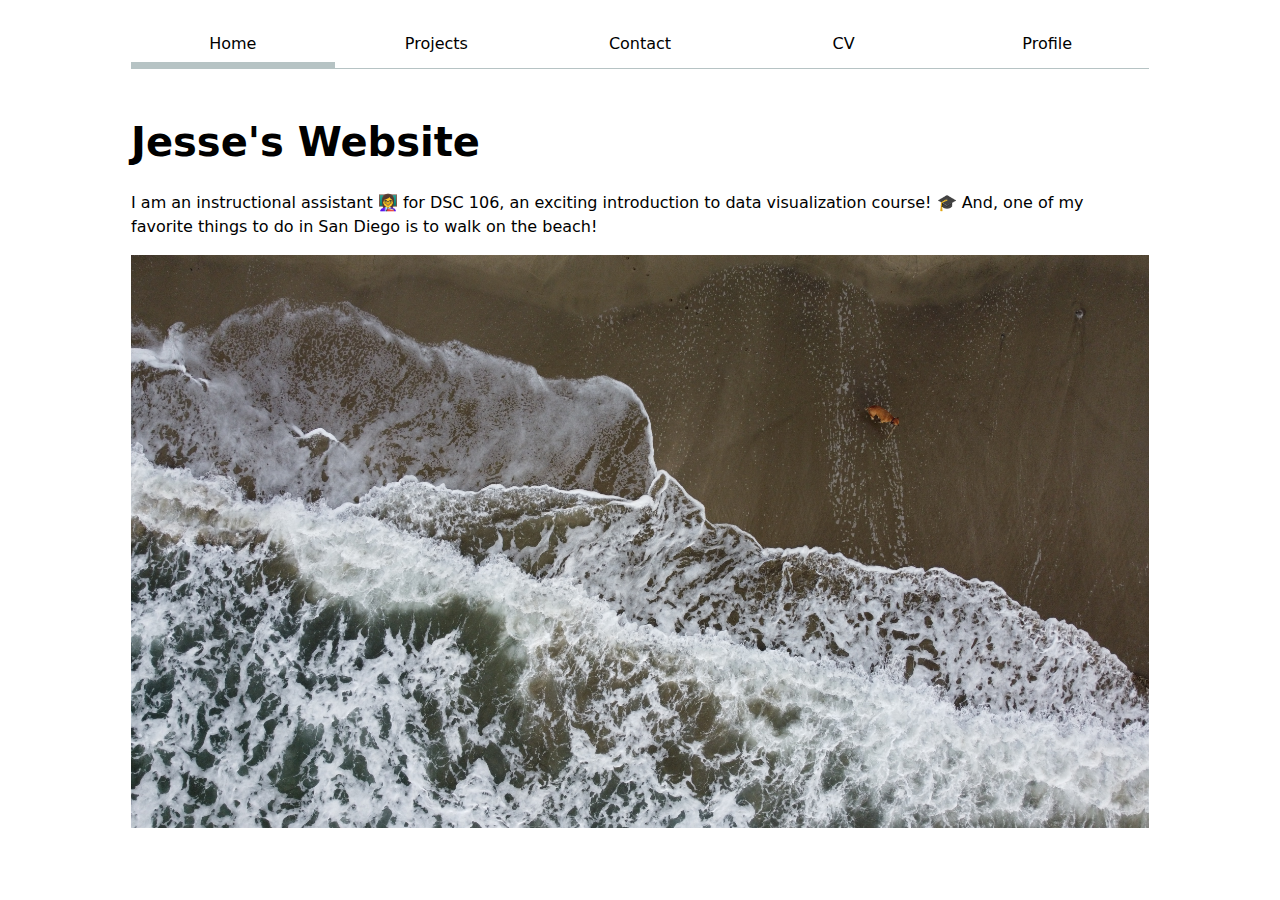
<file: index.html>
<!DOCTYPE html>
<html lang="en">
    <head>
        <meta charset="UTF-8">
        <meta name="viewport" content="width=device-width, initial-scale=1.0">
        <title>Jesse Huang: Personal site and portfolio</title>

        <link rel="stylesheet" href="style.css">
    </head>

    <body>
        <!-- lab 1 -->
        <nav>
            <a href="index.html" class="current">Home</a>
            <a href="projects/index.html">Projects</a>
            <a href="contact/index.html">Contact</a>
            <a href="cv/index.html">CV</a>
            <a href="https://github.com/jeh027" target="_blank">Profile</a>
        </nav>

        <h1>Jesse's Website</h1>
        
        <p>
            I am an instructional assistant 👩‍🏫 for DSC 106, an exciting introduction to data visualization 
            course! 🎓 And, one of my favorite things to do in San Diego is to walk on the beach!
        </p>

        <img src="images/DJI_0072.JPG", alt="Overhead shot of the beach" class="responsive-image">
        <!-- -->

        

    </body>
</html>
</file>
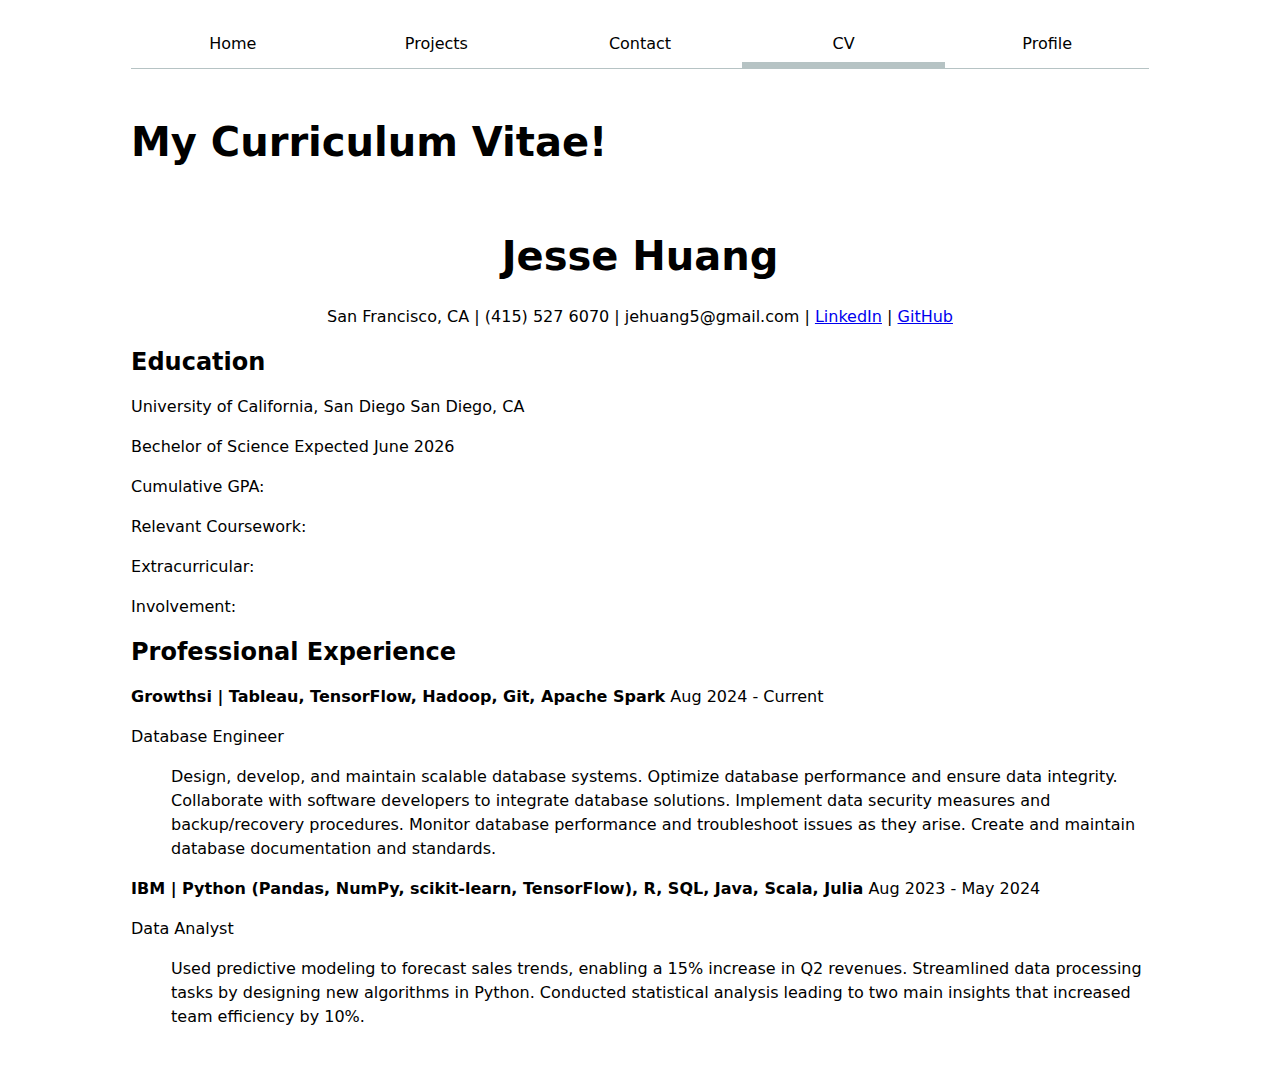
<file: cv/index.html>
<!DOCTYPE html>
<html lang="en">
    <head>
        <meta charset="UTF-8">
        <meta name="viewport" content="width=device-width, initial-scale=1.0">
        <title>CV</title>

        <link rel="stylesheet" href="../style.css">
    </head>

    <body>
        <nav>
            <a href="../index.html">Home</a>
            <a href="../projects/index.html">Projects</a>
            <a href="../contact/index.html">Contact</a>
            <a href="index.html" class="current">CV</a>
            <a href="https://github.com/jeh027" target="_blank">Profile</a>
        </nav>

        <h1 class="title">My Curriculum Vitae!</h1>

        <header class="to-center">
            <h1>Jesse Huang</h1>
            <p>San Francisco, CA | (415) 527 6070 | jehuang5@gmail.com | <a href="http://www.linkedin.com/in/jesse-huang-sf" target="_blank">LinkedIn</a> | <a href="https://github.com/jeh027" target="_blank">GitHub</a></p>
        </header>
        
        <section>
            <header>
                <h2>Education</h2>
            </header>
            
            <p>University of California, San Diego <span class="location"> San Diego, CA</p>
            <p>Bechelor of Science <span class="location"> Expected <time datetime="2026-06">June 2026</time></p>
            <p>Cumulative GPA:</p>
            <p>Relevant Coursework:</p>
            <p>Extracurricular:</p>
            <p>Involvement:</p>
        </section>

        <section>
            <header>
                <h2>Professional Experience</h2>
            </header>

            <article>
                <p><b>Growthsi | Tableau, TensorFlow, Hadoop, Git, Apache Spark</b><span class="location"> <time datetime="2024-08">Aug 2024</time> - Current</p>
                <p>Database Engineer</p>

                <ul> 
                Design, develop, and maintain scalable database systems.</li> 
                Optimize database performance and ensure data integrity.</li> 
                Collaborate with software developers to integrate database solutions.</li> 
                Implement data security measures and backup/recovery procedures.</li> 
                Monitor database performance and troubleshoot issues as they arise.</li> 
                Create and maintain database documentation and standards.</li> 
                </ul>
            </article>

            <article>
                <p><b>IBM | Python (Pandas, NumPy, scikit-learn, TensorFlow), R, SQL, Java, Scala, Julia</b><span class="location"> <time datetime="2022-08">Aug 2023</time> - <time datetime="2024-05">May 2024</time></p>
                <p>Data Analyst</p>

                <ul>
                Used predictive modeling to forecast sales trends, enabling a 15% increase in Q2 revenues.</li>
                Streamlined data processing tasks by designing new algorithms in Python.</li>
                Conducted statistical analysis leading to two main insights that increased team efficiency by 10%.</li>
                </ul>
            </article>
        </section>

    </body>
</html>
</file>
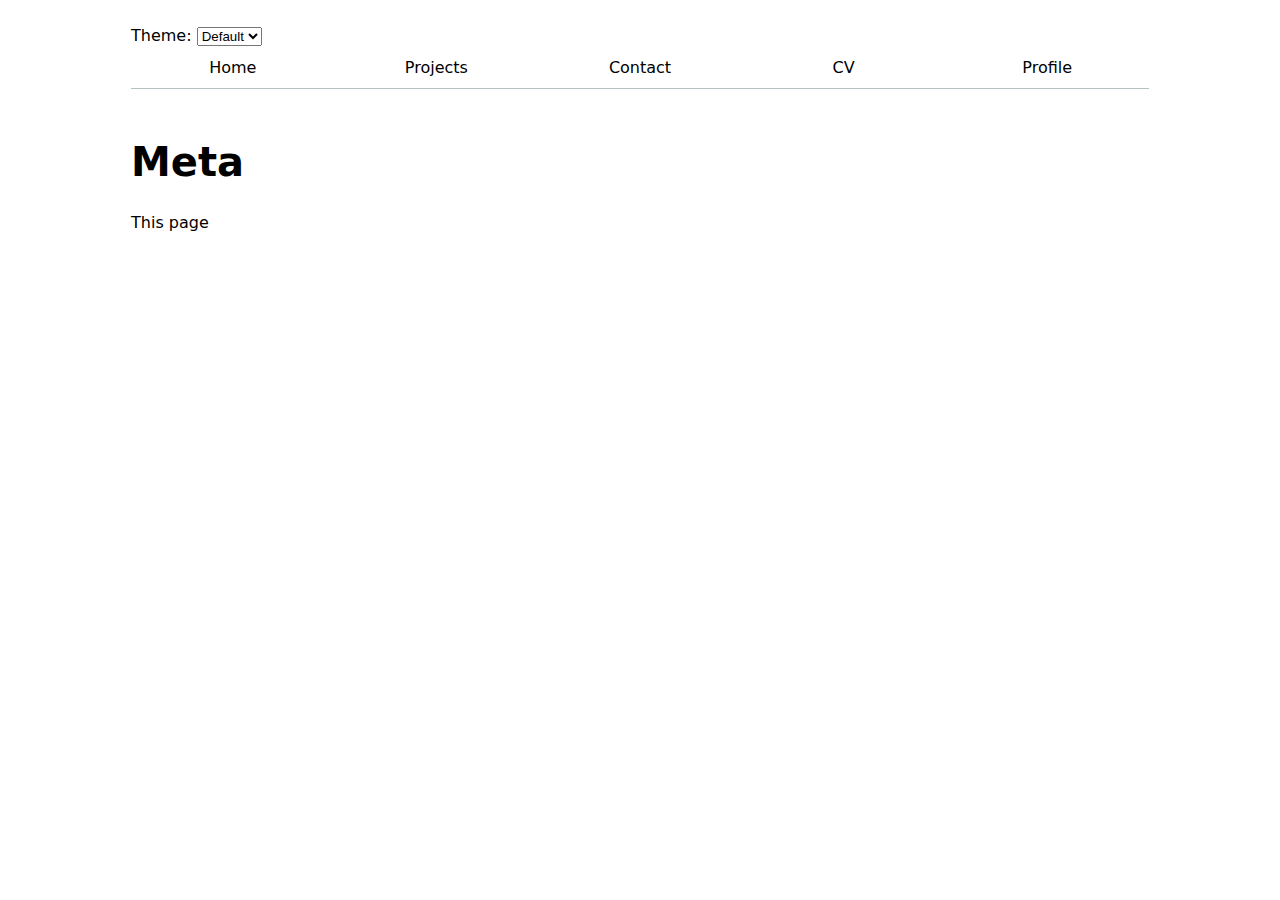
<file: meta/index.html>
<!DOCTYPE html>
<html lang="en">
    <head>
        <meta charset="UTF-8">
        <meta name="viewport" content="width=device-width, initial-scale=1.0">
        <title>Meta</title>
        
        <link rel="stylesheet" href="../style.css">
    </head>
        <body>
            <h1>Meta</h1>

            <p>
                This page
            </p>

            <script type="module" src="../global.js"></script>
        </body>
</html>
</file>
<file: style.css>
body {
    /* Set line height to 1.5 times the font size
         and use the OS’s UI font as the website font
       */
    font: 100%/1.5 system-ui;
    max-width: 100ch; /* let’s stop the content from getting so wide */
    margin-inline: auto; /* let’s center that content; alt: max(1em, (100% - 100ch) / 2) */
    padding: 1em; /* prevent from touching the edges of the viewport */

}

.responsive-image { 
    max-width: 100%;
    height: auto;
}


/* lab 2 */

nav a {
    flex: 1; /* blue part of the object */
    text-decoration: none; /* removes the underline from the links */
    color: inherit; /* make links use the same text color as their parent element */
    text-align: center;
    padding: 0.5em; /* space in green */
}

nav {
    --border-color: oklch(50% 10% 200 / 40%); /* canvas and canvastext ensures web content remains visually consistent with operating system or web browser */
    display: flex; /* this makes sense now */
    margin-bottom: 5%;
    border-bottom-width: 1px;
    border-bottom-style: solid;
    border-bottom-color: var(--border-color);
}

.current {
    border-bottom-width: 0.4em;
    border-bottom-style: solid;
    border-bottom-color: var(--border-color);
    padding-bottom: 0.4em;
}

html {
    --color-accent: oklch(0.7 0.1 102); /* sets accent color (custom property) */
    accent-color: var(--color-accent); /* applies accent color (custom property) to entire document */
}

nav a:hover {
    border-bottom-width: 0.4em;
    border-bottom-style: solid;
    border-bottom-color: var(--color-accent); /* references accent color (custom property) */
    background-color: color-mix(in oklch, var(--color-accent), canvas 85%); /* mix two colors together */
    padding-bottom: 0.4em;
}

/* form label, form button {
    display: block;
    width: 100%;
}

form input, form textarea {
    display: block;
    width: 100%;
    box-sizing: border-box; content area adjusts to account for the padding and border
    margin-bottom: 1em;
} */

form {
    display: grid; /* automatic grid placement algorithm */
    grid-template-columns: auto 1fr; /* 1fr takes up as much space as possible */
    gap: 1em
}

label {
    display: contents; /* place its children in the grid (or descendants); essentially a subgrid within the grid*/
}

button {
    grid-column: 1 / -1; /* start at the first column and end at the last */
}

.projects {
    display: grid;
    grid-template-columns: repeat(auto-fill, minmax(15em, 1fr)); /* adjusts the number of columns based on the container's width, at least 15em wide but fill proportionally if extra space */
    gap: 1em;
    padding-top: 1em;
}

.projects article {
    display: grid;
    grid-template-columns: subgrid;
    grid-row: span 3;
}

h1 {
    font-size: 250%;
}

h1, h2, h3, h4, h5, h6 {
    line-height: 1.1;
    text-wrap: balance;
}

.to-center { /* for resume title */
    text-align: center; /* sets the height of each line of text to be 1.1 times the size of the font for these headings */
    padding-top: 1em; /* text-wrap: balance to prevent uneven lines */
}

/* Tip: You may want to nest certain CSS style rules to apply separate effects on the same element tag */

/* end of lab 2 */
</file>
